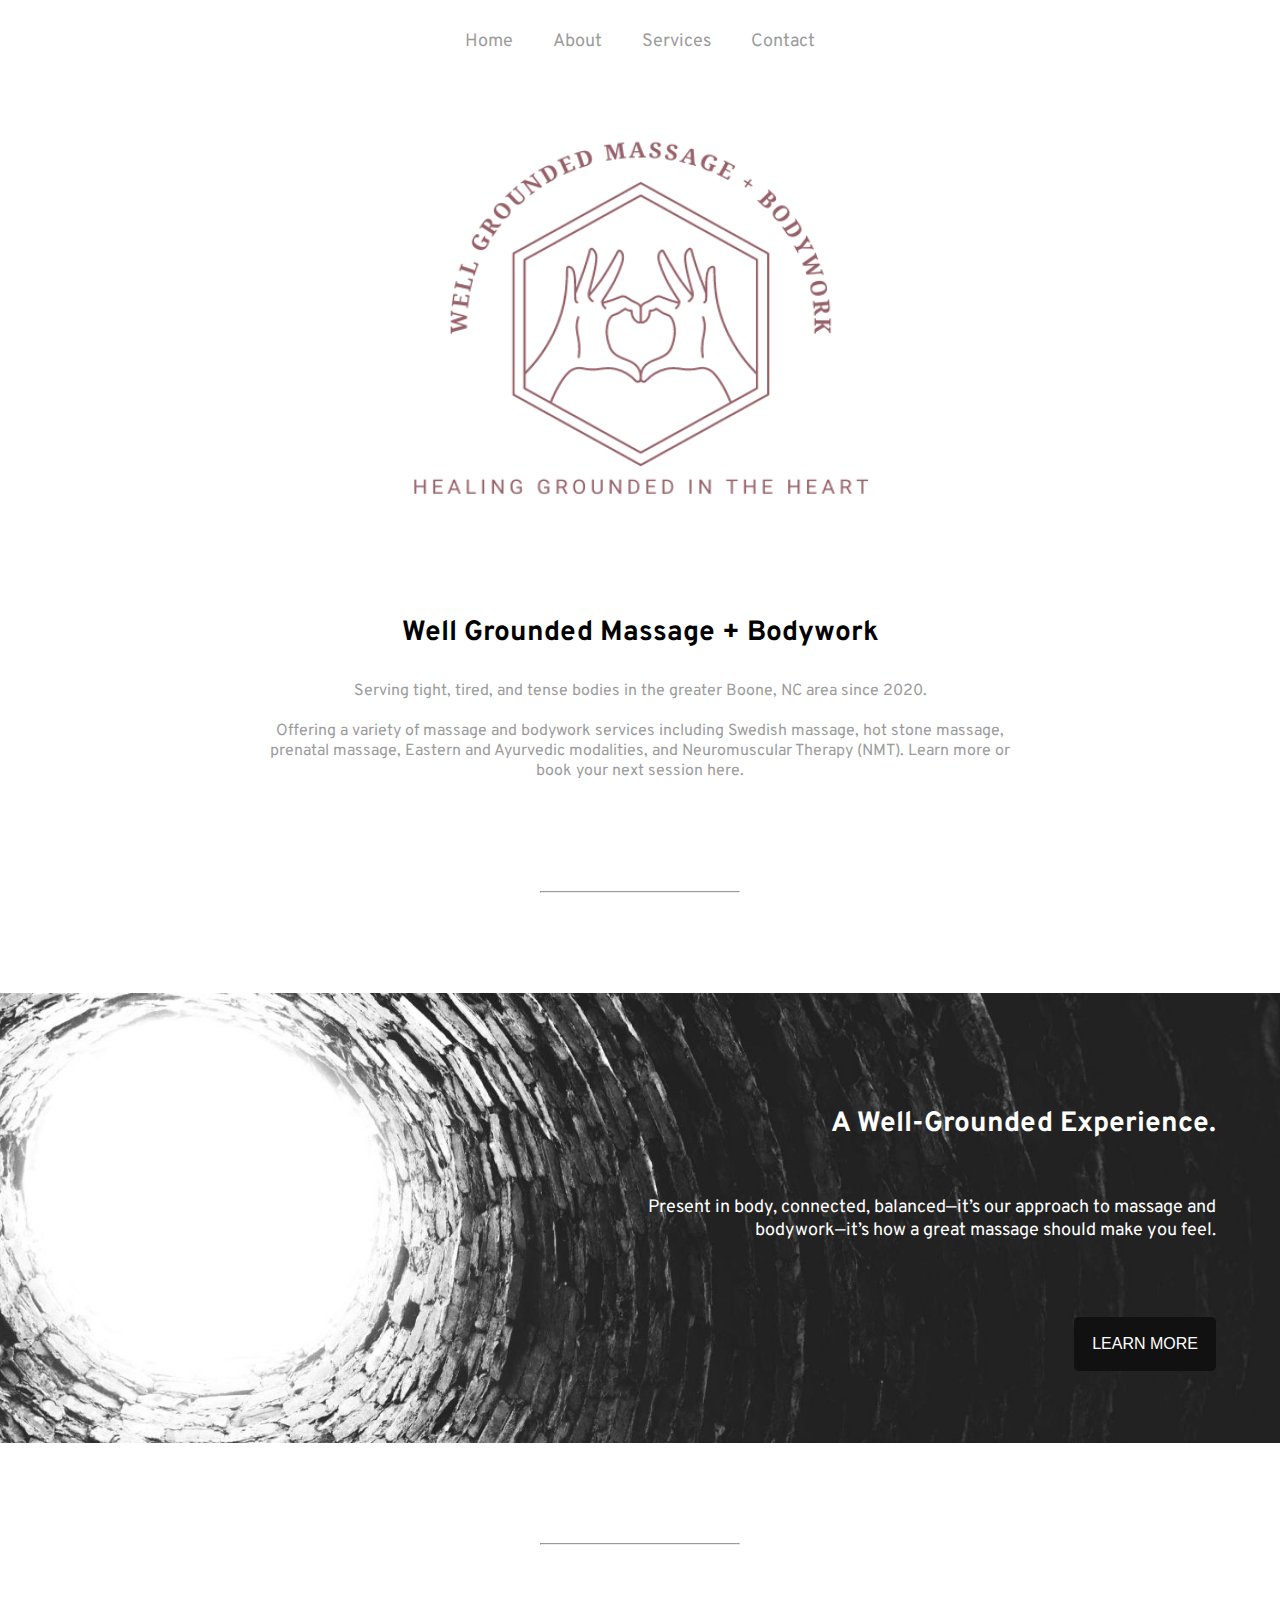
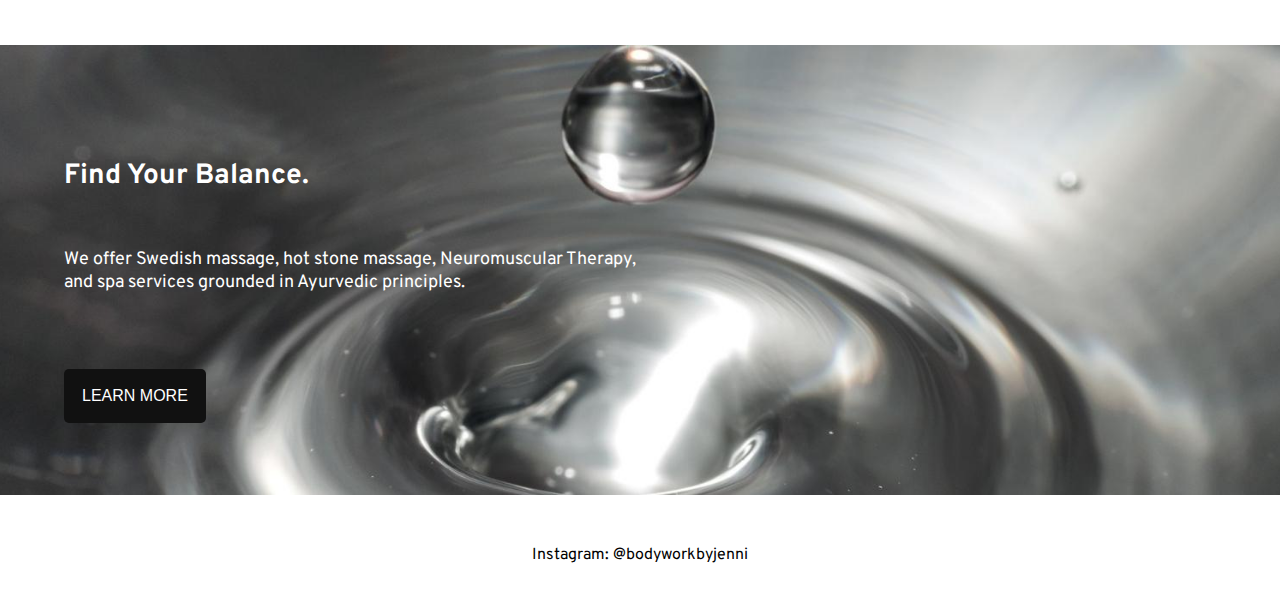
<file: index.html>
<!DOCTYPE html>
<html lang="en">
<head>
    <meta charset="UTF-8">
    <meta http-equiv="X-UA-Compatible" content="IE=edge">
    <meta name="viewport" content="width=device-width, initial-scale=1.0">
   
    <!-- css -->
    <link rel="stylesheet" href="./assets/css/style.css">
    <link rel="preconnect" href="https://fonts.googleapis.com">
    <link rel="preconnect" href="https://fonts.gstatic.com" crossorigin>
    <link href="https://fonts.googleapis.com/css2?family=Overpass:wght@100;300;400;600;700&display=swap" rel="stylesheet">

    <title>Well Grounded Massage</title>

    <!-- favicon -->
    <link rel="icon" type="image/x-icon" href="./assets/images/LOGO_Pink-on-White.png">
</head>

<body>

    <!-- nav -->
    <nav>
        <ul>
            <li>
                <a href="/">Home</a>
            </li>
            <li>
                <a href="about.html">About</a>
            </li>
            <li>
                <a href="services.html">Services</a>
            </li>
            <li>
                <a href="contact.html">Contact</a>
            </li>
        </ul>
    </nav>

    <!-- header section -->
    <header>
        <img src="./assets/images/LOGO_Pink-on-White.png">
        <h2>Well Grounded Massage + Bodywork</h2>
        <p>Serving tight, tired, and tense bodies in the greater Boone, NC area since 2020.</p> 
        <p>Offering a variety of massage and bodywork services including Swedish massage, hot stone massage, prenatal massage, Eastern and Ayurvedic modalities, and Neuromuscular Therapy (NMT). Learn more or book your next session here.</p>
    </header>

    <div id="hr">
        <hr>
    </div>

    <!-- experience section -->
    <section class="experience">
        <h2>A Well-Grounded Experience.</h2>
        <p>Present in body, connected, balanced—it’s our approach to massage and bodywork—it’s how a great massage should make you feel.</p>
        <button onclick="window.location.href='services.html';">LEARN MORE</button>
    </section>

    <div id="hr">
        <hr>
    </div>

    <!-- services section -->
    <section class="services">
        <h2>Find Your Balance.</h2>
        <p>We offer Swedish massage, hot stone massage, Neuromuscular Therapy, and spa services grounded in Ayurvedic principles.</p>
        <button onclick="window.location.href='services.html';">LEARN MORE</button>
    </section>

    <!-- footer -->
    <footer>
        <p>Instagram: @bodyworkbyjenni</p>
    </footer>
</body>
</html>
</file>
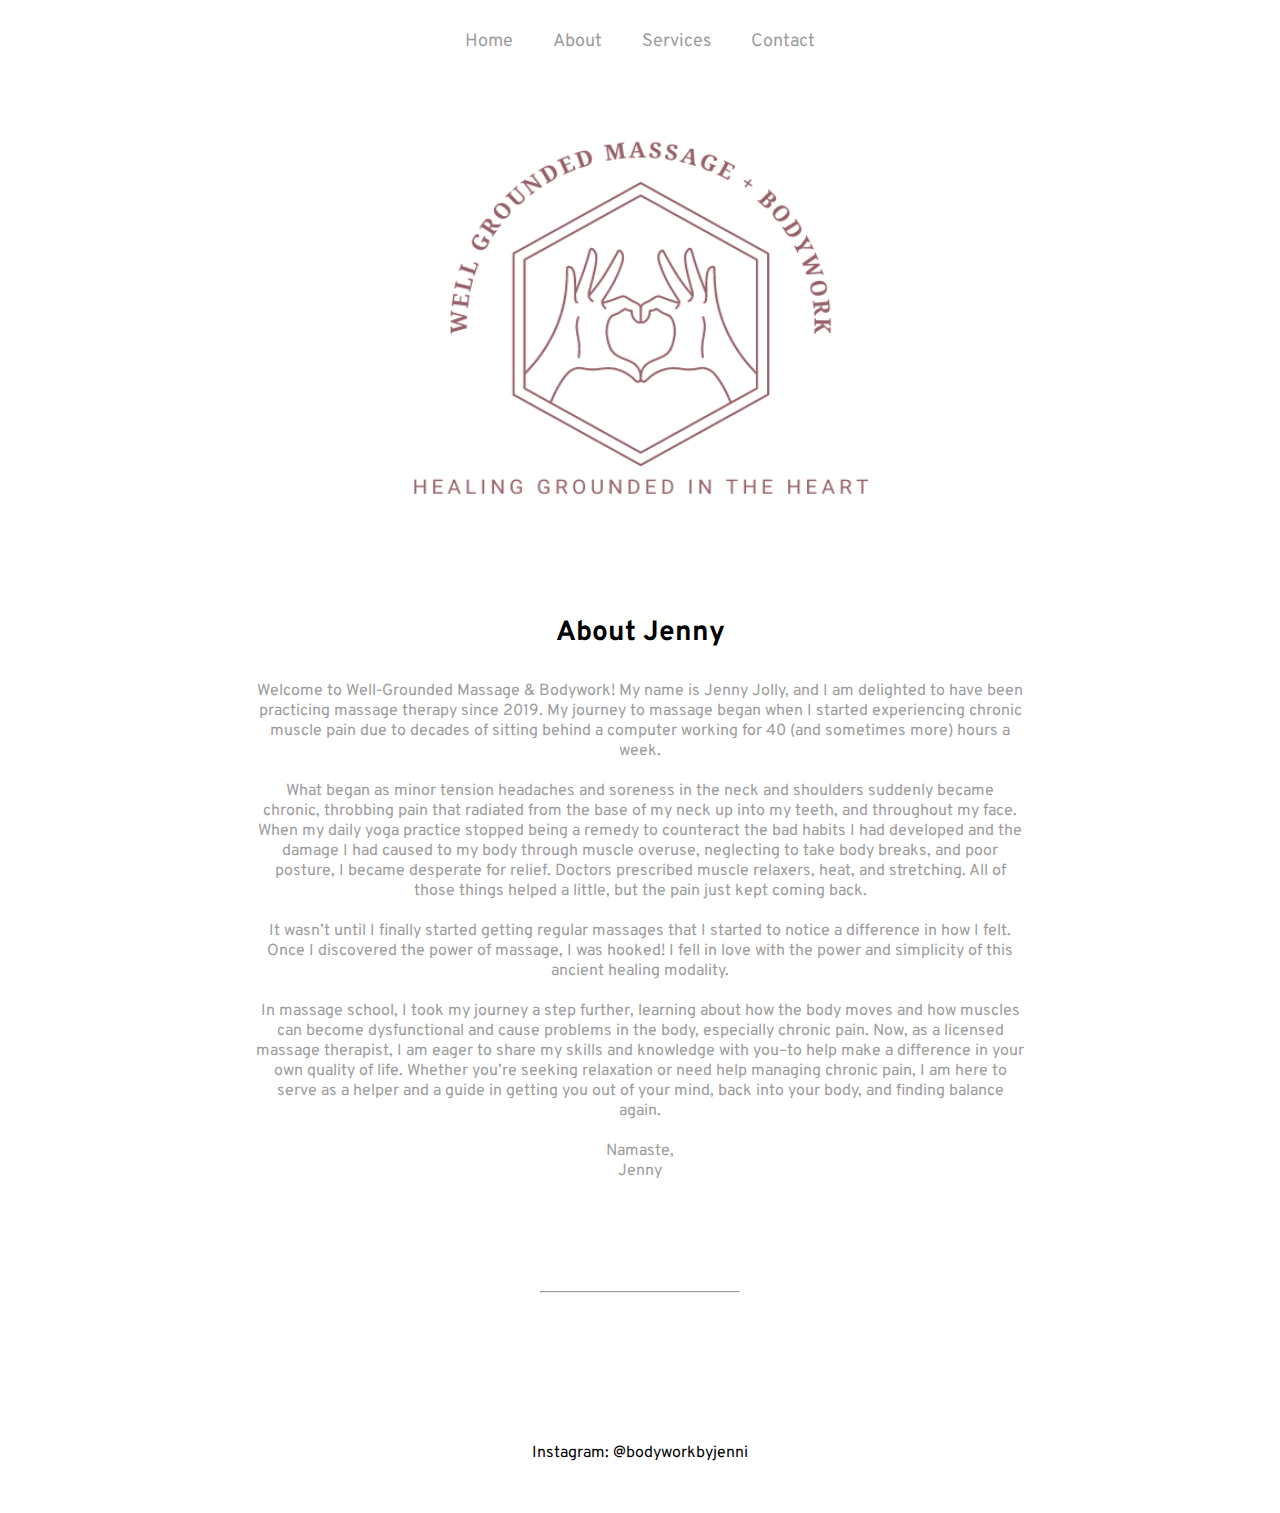
<file: about.html>
<!DOCTYPE html>
<html lang="en">
<head>
    <meta charset="UTF-8">
    <meta http-equiv="X-UA-Compatible" content="IE=edge">
    <meta name="viewport" content="width=device-width, initial-scale=1.0">
   
    <!-- css -->
    <link rel="stylesheet" href="./assets/css/style.css">
    <link rel="preconnect" href="https://fonts.googleapis.com">
    <link rel="preconnect" href="https://fonts.gstatic.com" crossorigin>
    <link href="https://fonts.googleapis.com/css2?family=Overpass:wght@100;300&display=swap" rel="stylesheet">

    <title>Well Grounded Massage</title>

    <!-- favicon -->
    <link rel="icon" type="image/x-icon" href="./assets/images/LOGO_Pink-on-White.png">
</head>

<body>

    <!-- nav -->
    <nav>
        <ul>
            <li>
                <a href="/">Home</a>
            </li>
            <li>
                <a href="about.html">About</a>
            </li>
            <li>
                <a href="services.html">Services</a>
            </li>
            <li>
                <a href="contact.html">Contact</a>
            </li>
        </ul>
    </nav>

    <!-- header section -->
     <header>
        <img src="./assets/images/LOGO_Pink-on-White.png">

        <!-- about Jenny -->
        <h2>About Jenny</h2>
        <p>Welcome to Well-Grounded Massage & Bodywork! My name is Jenny Jolly, and I am delighted to have been practicing massage therapy since 2019. My journey to massage began when I started experiencing chronic muscle pain due to decades of sitting behind a computer working for 40 (and sometimes more) hours a week.</p>

        <p>What began as minor tension headaches and soreness in the neck and shoulders suddenly became chronic, throbbing pain that radiated from the base of my neck up into my teeth, and throughout my face. When my daily yoga practice stopped being a remedy to counteract the bad habits I had developed and the damage I had caused to my body through muscle overuse, neglecting to take body breaks, and poor posture, I became desperate for relief. Doctors prescribed muscle relaxers, heat, and stretching. All of those things helped a little, but the pain just kept coming back.</p>
       
        <p>It wasn’t until I finally started getting regular massages that I started to notice a difference in how I felt. Once I discovered the power of massage, I was hooked! I fell in love with the power and simplicity of this ancient healing modality.</p>
        
        <p>In massage school, I took my journey a step further, learning about how the body moves and how muscles can become dysfunctional and cause problems in the body, especially chronic pain. Now, as a licensed massage therapist, I am eager to share my skills and knowledge with you–to help make a difference in your own quality of life. Whether you’re seeking relaxation or need help managing chronic pain, I am here to serve as a helper and a guide in getting you out of your mind, back into your body, and finding balance again.</p>
        
        <p>Namaste, <br>Jenny</p>
    </header>

    <div id="hr">
        <hr>
    </div>

    <!-- footer -->
    <footer>
        <p>Instagram: @bodyworkbyjenni</p>
    </footer>
</body>
</html>
</file>
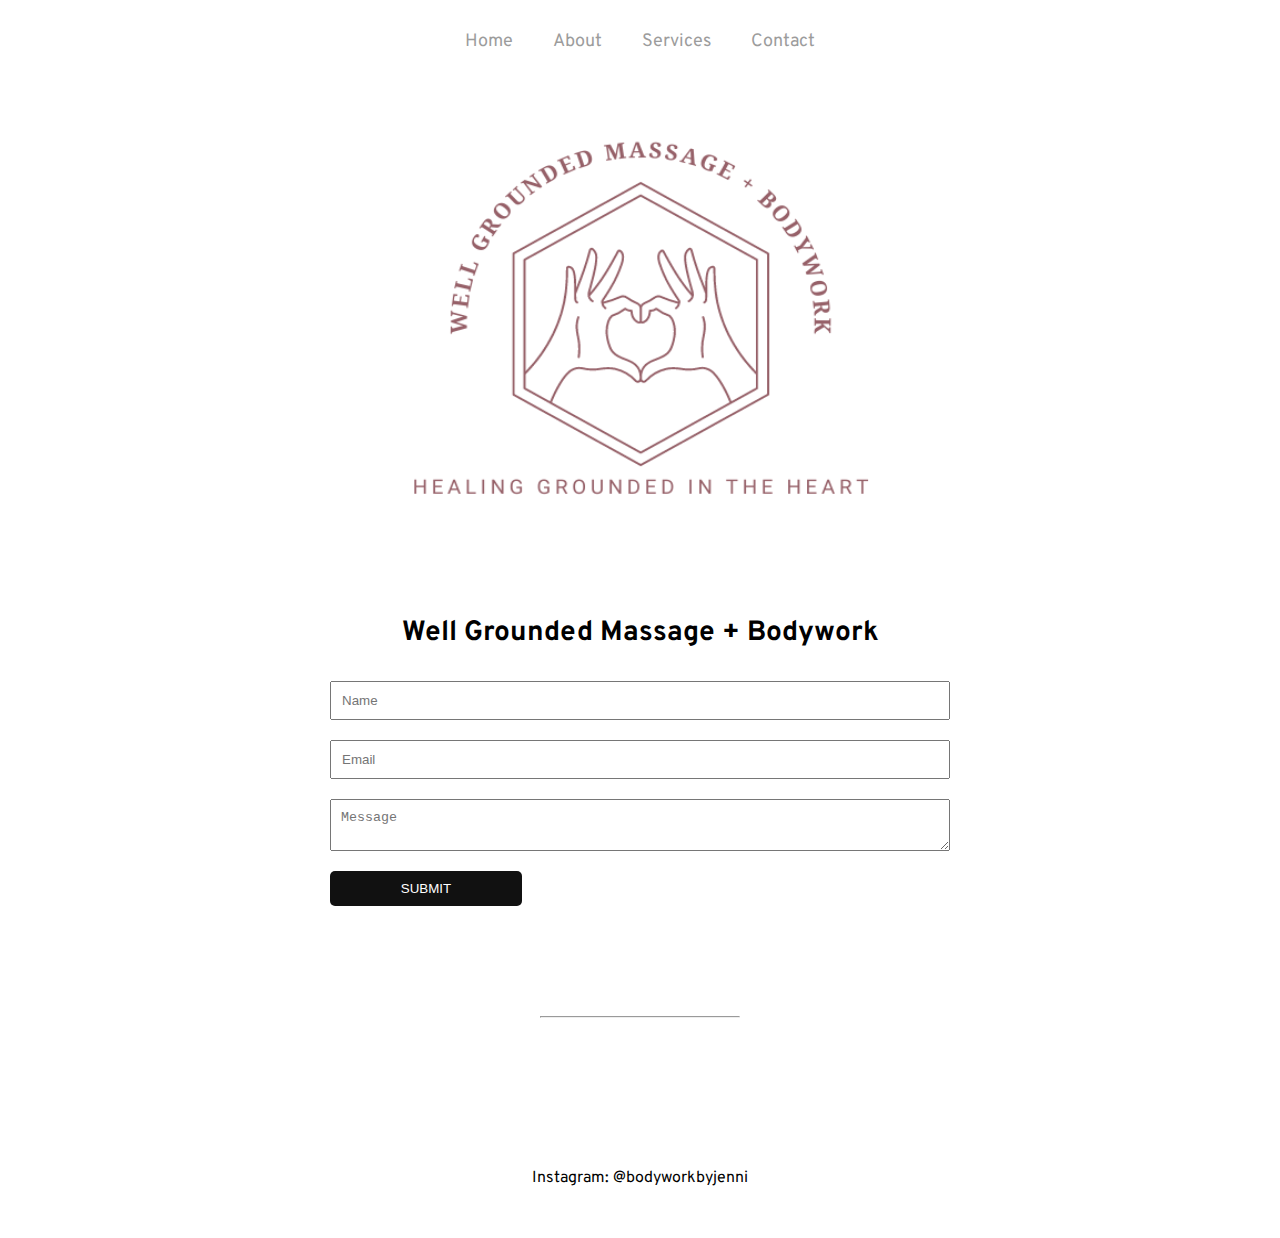
<file: contact.html>
<!DOCTYPE html>
<html lang="en">
<head>
    <meta charset="UTF-8">
    <meta http-equiv="X-UA-Compatible" content="IE=edge">
    <meta name="viewport" content="width=device-width, initial-scale=1.0">
   
    <!-- css -->
    <link rel="stylesheet" href="./assets/css/style.css">
    <link rel="preconnect" href="https://fonts.googleapis.com">
    <link rel="preconnect" href="https://fonts.gstatic.com" crossorigin>
    <link href="https://fonts.googleapis.com/css2?family=Overpass:wght@100;300&display=swap" rel="stylesheet">

    <title>Well Grounded Massage</title>

    <!-- favicon -->
    <link rel="icon" type="image/x-icon" href="./assets/images/LOGO_Pink-on-White.png">
</head>

<body>

    <!-- nav -->
    <nav>
        <ul>
            <li>
                <a href="/">Home</a>
            </li>
            <li>
                <a href="about.html">About</a>
            </li>
            <li>
                <a href="services.html">Services</a>
            </li>
            <li>
                <a href="contact.html">Contact</a>
            </li>
        </ul>
    </nav>

    <!-- header section -->
    <header>
        <img src="./assets/images/LOGO_Pink-on-White.png">
        <h2>Well Grounded Massage + Bodywork</h2>
    </header>

    <!-- contact form -->
    <section id="contact">
        <form id="contact-form" onsubmmit="return false">
            <input type="text" placeholder="Name" id="name">
            <input type="email" placeholder="Email" id="email">
            <textarea placeholder="Message" id="message"></textarea>
            <button id="form-btn" onclick="sendContact();">SUBMIT</button>
        </form>
    </section>

    <div id="hr">
        <hr>
    </div>

    <!-- footer -->
    <footer>
        <p>Instagram: @bodyworkbyjenni</p>
    </footer>

     <!-- js -->
     <script src="./js/script.js"></script>
</body>
</html>
</file>
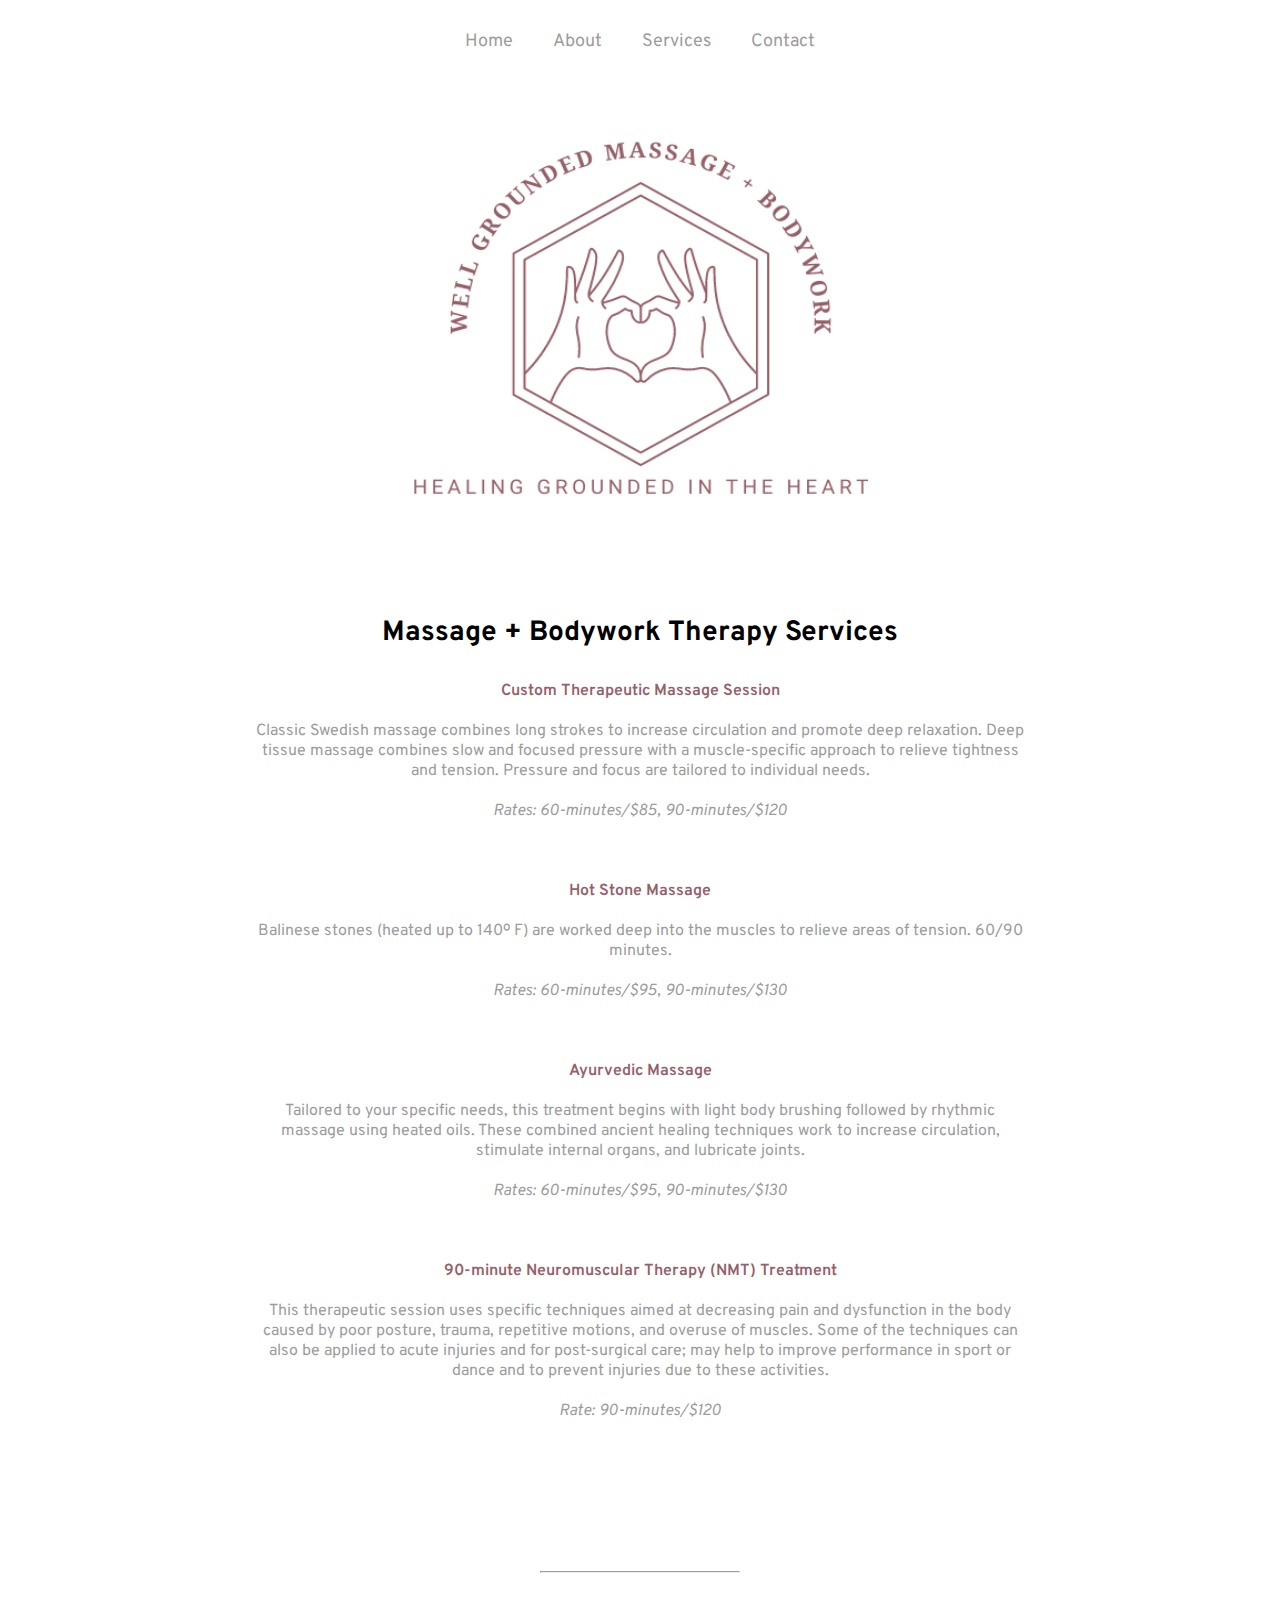
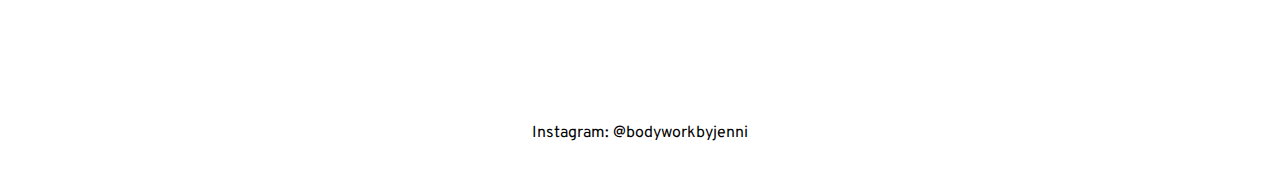
<file: services.html>
<!DOCTYPE html>
<html lang="en">
<head>
    <meta charset="UTF-8">
    <meta http-equiv="X-UA-Compatible" content="IE=edge">
    <meta name="viewport" content="width=device-width, initial-scale=1.0">
   
    <!-- css -->
    <link rel="stylesheet" href="./assets/css/style.css">
    <link rel="preconnect" href="https://fonts.googleapis.com">
    <link rel="preconnect" href="https://fonts.gstatic.com" crossorigin>
    <link href="https://fonts.googleapis.com/css2?family=Overpass:wght@100;300&display=swap" rel="stylesheet">

    <title>Well Grounded Massage</title>

    <!-- favicon -->
    <link rel="icon" type="image/x-icon" href="./assets/images/LOGO_Pink-on-White.png">
</head>

<body>

    <!-- nav -->
    <nav>
        <ul>
            <li>
                <a href="/">Home</a>
            </li>
            <li>
                <a href="about.html">About</a>
            </li>
            <li>
                <a href="services.html">Services</a>
            </li>
            <li>
                <a href="contact.html">Contact</a>
            </li>
        </ul>
    </nav>

    <!-- header section -->
    <header>
        <img src="./assets/images/LOGO_Pink-on-White.png">

        <!-- services -->
        <h2>Massage + Bodywork Therapy Services</h2>
        <p id="svc-p">Custom Therapeutic Massage Session</p>
        <p>Classic Swedish massage combines long strokes to increase circulation and promote deep relaxation. Deep tissue massage combines slow and focused pressure with a muscle-specific approach to relieve tightness and tension. Pressure and focus are tailored to individual needs.</p>
        <p id="rate">Rates: 60-minutes/$85, 90-minutes/$120</p>

        <p id="svc-p">Hot Stone Massage</p>
        <p>Balinese stones (heated up to 140º F) are worked deep into the muscles to relieve areas of tension. 60/90 minutes.</p>
        <p id="rate">Rates: 60-minutes/$95, 90-minutes/$130</p>

        <p id="svc-p">Ayurvedic Massage</p>
        <p>Tailored to your specific needs, this treatment begins with light body brushing followed by rhythmic massage using heated oils. These combined ancient healing techniques work to increase circulation, stimulate internal organs, and lubricate joints.</p>
        <p id="rate">Rates: 60-minutes/$95, 90-minutes/$130</p>

        <p id="svc-p">90-minute Neuromuscular Therapy (NMT) Treatment</p>
        <p>This therapeutic session uses specific techniques aimed at decreasing pain and dysfunction in the body caused by poor posture, trauma, repetitive motions, and overuse of muscles. Some of the techniques can also be applied to acute injuries and for post-surgical care; may help to improve performance in sport or dance and to prevent injuries due to these activities.</p>
        <p id="rate">Rate: 90-minutes/$120</p>
    </header>

    <div id="hr">
        <hr>
    </div>

    <!-- footer -->
    <footer>
        <p>Instagram: @bodyworkbyjenni</p>
    </footer>
</body>
</html>
</file>
<file: assets/css/style.css>
/* GLOBAL */

:root { 
    --pink: #966069; 
    --black: #111111; 
    --light-grey: #9C9C9C; 

}

* {
    box-sizing: border-box;
    margin: 0; 
    padding: 0; 
}

body {
    font-family: 'Overpass', sans-serif; 
}

/* NAV */

nav { 
    margin: 30px 0; 
}

nav ul { 
    display: flex;
    flex-wrap: wrap;
    justify-content: center;
    list-style: none;
}

nav ul li a {
    text-decoration: none;
    margin: 20px;
    color: var(--light-grey); 
    font-size: 18px;
}

nav ul li a:hover { 
    border-bottom: 1px solid var(--light-grey);
}

/* HEADER */

header { 
    display: flex;
    flex-direction: column;
}

header img { 
    align-self: center;
    width: 555px; 
    height: 532px; 
}

header h2 { 
    align-self: center;
    font-weight: bold;
    font-size: 28px; 
    margin-bottom: 20px; 
}

header p { 
    align-self: center;
    text-align: center;
    margin: 10px 50px;
    color: var(--light-grey); 
    width: 60%; 
}

/* HR */

#hr { 
    display: flex;
    justify-content: center;
}

#hr hr { 
    width: 200px;
    margin: 100px; 
    color: var(--light-grey); 
}

/* EXPERIENCE */

.experience { 
    position: relative;
    background-image: url('../images/well.jpg');
    background-size: cover; 
    background-position: center right;
    height: 450px; 
}

.experience h2 { 
    position: absolute;
    top: 25%; 
    right: 5%; 
    color: white; 
    font-size: 28px;
    text-align: right;
}

.experience p { 
    position: absolute;
    top: 45%;
    right: 5%; 
    left: 50%;
    color: white; 
    text-align: right;
    font-size: 18px; 
}

.experience button { 
    position: absolute;
    top: 72%; 
    right: 5%; 
    background-color: var(--black);
    color: white; 
    font-size: 16px; 
    padding: 18px; 
    border: none; 
    border-radius: 5px;
    cursor: pointer; 
}

.experience button:hover { 
    background-color: var(--pink);
}

/* SERVICES */

.services { 
    position: relative;
    background-image: url('../images/balance.jpg');
    background-size: cover; 
    background-position: center;
    height: 450px; 
}

.services h2 { 
    position: absolute;
    top: 25%; 
    left: 5%; 
    color: white; 
    font-size: 28px;
    text-align: left;
}

.services p { 
    position: absolute;
    top: 45%;
    left: 5%; 
    right: 50%;
    color: white; 
    text-align: left;
    font-size: 18px; 
}

.services button { 
    position: absolute;
    top: 72%; 
    left: 5%; 
    background-color: var(--black);
    color: white; 
    font-size: 16px; 
    padding: 18px; 
    border: none; 
    border-radius: 5px;
    cursor: pointer; 
}

.services button:hover { 
    background-color: var(--pink);
}

/* FOOTER */

footer { 
    display: flex;
    justify-content: center;
    margin: 50px; 
}

/* SERVICES PAGE */

#svc-p { 
    color: var(--pink);   
    font-weight: 600;
}

#rate { 
    font-style: italic;
    margin-bottom: 50px; 
}

/* CONTACT PAGE */

#contact { 
    display: flex;
    justify-content: center;
}

#contact-form { 
    display: flex; 
    flex-direction: column;
    width: 50%; 
}

#name {
    margin: 10px;  
    padding: 10px; 
}

#email { 
    margin: 10px; 
    padding: 10px; 
}

#message { 
    margin: 10px;
    padding: 10px; 
}

#form-btn { 
    margin: 10px; 
    max-width: 30%; 
    padding: 10px; 
    background-color: var(--black);
    color: white; 
    border: none; 
    border-radius: 5px;
    cursor: pointer; 
}

 #form-btn:hover { 
    background-color: var(--pink);
}
</file>
